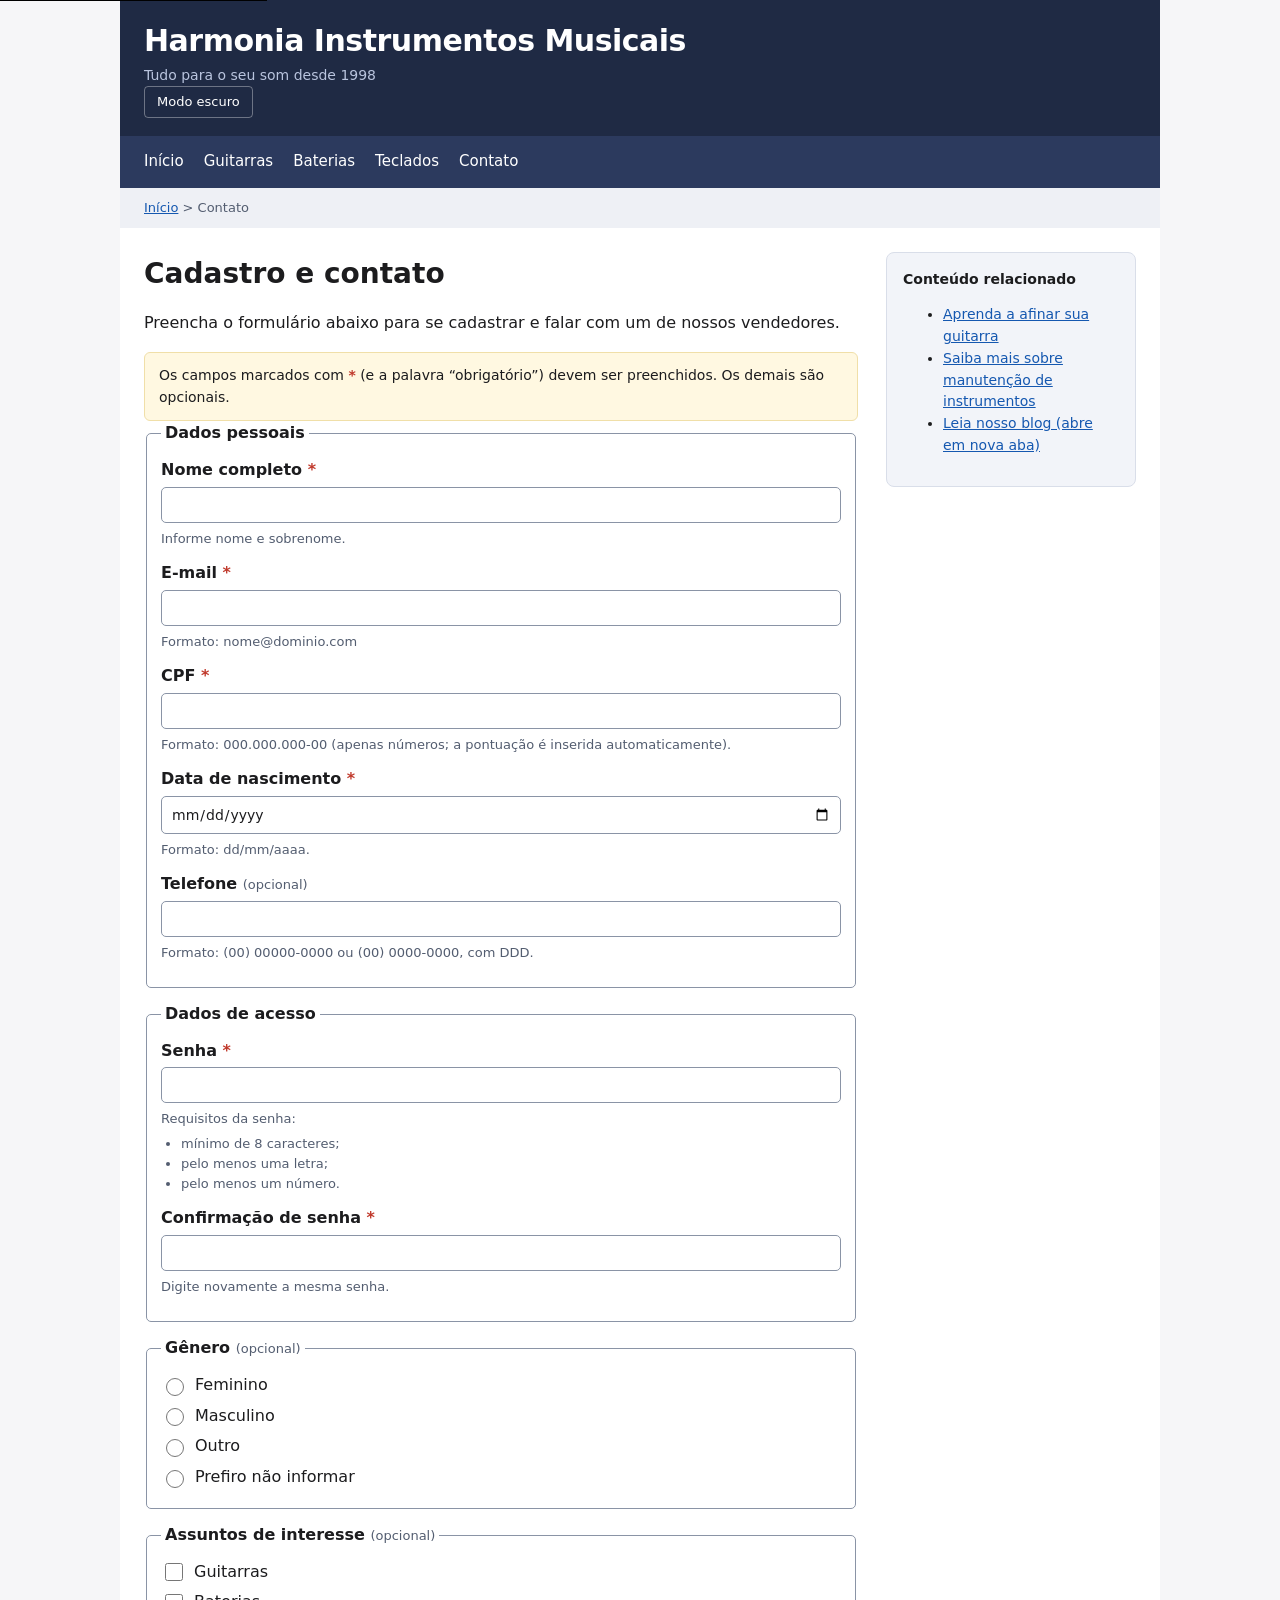
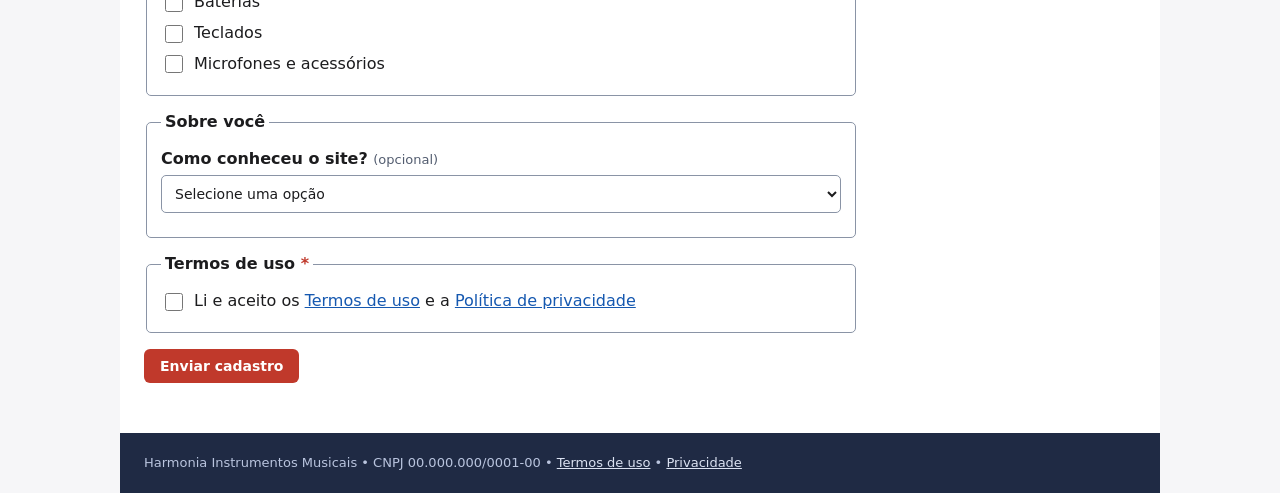
<file: contato.html>
<!DOCTYPE html>
<html lang="pt-BR">
<head>
<meta charset="utf-8">
<meta name="viewport" content="width=device-width, initial-scale=1">
<link rel="stylesheet" href="./assets/css/style.css">
<script src="assets/js/carrossel.js" defer></script>
<script src="assets/js/tema.js" defer></script>
<script src="assets/js/contato.js" defer></script>
<title>Contato e Cadastro – Harmonia Instrumentos Musicais</title>
</head>
<body>
 <a class="skip-link" href="#conteudo">Pular para o conteúdo principal</a>
<div class="wrap">

    <header id="topo">
    <div>
        <div class="titulo-principal">Harmonia Instrumentos Musicais</div>
        <div class="subtitulo">Tudo para o seu som desde 1998</div>
    </div>
    <button id="btn-tema" type="button" class="btn-tema">Tema Dark</button>
    <button id="btn-menu" type="button" class="btn-menu" aria-controls="menu" aria-expanded="false" aria-label="Abrir menu" hidden>
      <span class="btn-menu-barras" aria-hidden="true"></span>
    </button>
    <a href="carrinho.html"><img ... ></a>
  </header>

  <nav id="menu" aria-label="Principal">
  <ul>
    <li><a href="index.html">Início</a></li>
    <li><a href="guitarras.html">Guitarras</a></li>
    <li><a href="baterias.html">Baterias</a></li>
    <li><a href="teclados.html">Teclados</a></li>
    <li><a href="contato.html" aria-current="page">Contato</a></li>
  </ul>
</nav>

  <nav id="trilha" aria-label="Trilha de navegação">
    <a href="index.html">Início</a> &gt; <span aria-current="page">Contato</span>
  </nav>

<div id="miolo">

  <main id="conteudo">

    <h1 class="h1-falso">Cadastro e contato</h1>
    <p>Preencha o formulário abaixo para se cadastrar e falar com um de nossos vendedores.</p>

    <div class="aviso">
      Os campos marcados com <span class="req" aria-hidden="true">*</span>
      (e a palavra “obrigatório”) devem ser preenchidos. Os demais são opcionais.
    </div>

    <div id="resumo-erros" class="resumo-erros" role="alert" tabindex="-1"></div>

    <div id="mensagem-sucesso" class="sucesso" role="status" tabindex="-1"></div>

    <form id="form-cadastro" action="/enviar" method="post" novalidate>

      <fieldset>
        <legend>Dados pessoais</legend>

        <label for="nome">Nome completo <span class="req" aria-hidden="true">*</span><span class="sr-only">(obrigatório)</span></label>
        <input type="text" id="nome" name="nome" required aria-required="true"
               autocomplete="name" aria-describedby="nome-ajuda nome-erro">
        <div id="nome-ajuda" class="campo-ajuda">Informe nome e sobrenome.</div>
        <div id="nome-erro" class="erro"></div>

        <label for="email">E-mail <span class="req" aria-hidden="true">*</span><span class="sr-only">(obrigatório)</span></label>
        <input type="email" id="email" name="email" required aria-required="true"
               autocomplete="email" aria-describedby="email-ajuda email-erro">
        <div id="email-ajuda" class="campo-ajuda">Formato: nome@dominio.com</div>
        <div id="email-erro" class="erro"></div>

        <label for="cpf">CPF <span class="req" aria-hidden="true">*</span><span class="sr-only">(obrigatório)</span></label>
        <input type="text" id="cpf" name="cpf" required aria-required="true"
               inputmode="numeric" maxlength="14" autocomplete="off"
               aria-describedby="cpf-ajuda cpf-erro">
        <div id="cpf-ajuda" class="campo-ajuda">Formato: 000.000.000-00 (apenas números; a pontuação é inserida automaticamente).</div>
        <div id="cpf-erro" class="erro"></div>

        <label for="nascimento">Data de nascimento <span class="req" aria-hidden="true">*</span><span class="sr-only">(obrigatório)</span></label>
        <input type="date" id="nascimento" name="nascimento" required aria-required="true"
               autocomplete="bday" aria-describedby="nascimento-ajuda nascimento-erro">
        <div id="nascimento-ajuda" class="campo-ajuda">Formato: dd/mm/aaaa.</div>
        <div id="nascimento-erro" class="erro"></div>

        <label for="telefone">Telefone <span class="opc">(opcional)</span></label>
        <input type="tel" id="telefone" name="telefone" inputmode="tel" maxlength="15"
               autocomplete="tel-national" aria-describedby="telefone-ajuda telefone-erro">
        <div id="telefone-ajuda" class="campo-ajuda">Formato: (00) 00000-0000 ou (00) 0000-0000, com DDD.</div>
        <div id="telefone-erro" class="erro"></div>
      </fieldset>

      <fieldset>
        <legend>Dados de acesso</legend>

        <label for="senha">Senha <span class="req" aria-hidden="true">*</span><span class="sr-only">(obrigatório)</span></label>
        <input type="password" id="senha" name="senha" required aria-required="true"
               autocomplete="new-password" aria-describedby="senha-ajuda senha-erro">
        <div id="senha-ajuda" class="campo-ajuda">
          Requisitos da senha:
          <ul>
            <li>mínimo de 8 caracteres;</li>
            <li>pelo menos uma letra;</li>
            <li>pelo menos um número.</li>
          </ul>
        </div>
        <div id="senha-erro" class="erro"></div>

        <label for="confirma">Confirmação de senha <span class="req" aria-hidden="true">*</span><span class="sr-only">(obrigatório)</span></label>
        <input type="password" id="confirma" name="confirma" required aria-required="true"
               autocomplete="new-password" aria-describedby="confirma-ajuda confirma-erro">
        <div id="confirma-ajuda" class="campo-ajuda">Digite novamente a mesma senha.</div>
        <div id="confirma-erro" class="erro"></div>
      </fieldset>

      <fieldset>
        <legend>Gênero <span class="opc">(opcional)</span></legend>
        <div class="opcao">
          <input type="radio" name="genero" id="gen-fem" value="feminino">
          <label for="gen-fem">Feminino</label>
        </div>
        <div class="opcao">
          <input type="radio" name="genero" id="gen-masc" value="masculino">
          <label for="gen-masc">Masculino</label>
        </div>
        <div class="opcao">
          <input type="radio" name="genero" id="gen-outro" value="outro">
          <label for="gen-outro">Outro</label>
        </div>
        <div class="opcao">
          <input type="radio" name="genero" id="gen-nd" value="nao-informar">
          <label for="gen-nd">Prefiro não informar</label>
        </div>
      </fieldset>

      <fieldset>
        <legend>Assuntos de interesse <span class="opc">(opcional)</span></legend>
        <div class="opcao">
          <input type="checkbox" name="interesses" id="int-guitarras" value="guitarras">
          <label for="int-guitarras">Guitarras</label>
        </div>
        <div class="opcao">
          <input type="checkbox" name="interesses" id="int-baterias" value="baterias">
          <label for="int-baterias">Baterias</label>
        </div>
        <div class="opcao">
          <input type="checkbox" name="interesses" id="int-teclados" value="teclados">
          <label for="int-teclados">Teclados</label>
        </div>
        <div class="opcao">
          <input type="checkbox" name="interesses" id="int-acessorios" value="acessorios">
          <label for="int-acessorios">Microfones e acessórios</label>
        </div>
      </fieldset>

      <fieldset>
        <legend>Sobre você</legend>
        <label for="origem">Como conheceu o site? <span class="opc">(opcional)</span></label>
        <select id="origem" name="origem">
          <option value="">Selecione uma opção</option>
          <option value="busca">Pesquisa na internet</option>
          <option value="redes">Redes sociais</option>
          <option value="indicacao">Indicação de amigo</option>
          <option value="loja">Loja física</option>
          <option value="anuncio">Anúncio</option>
          <option value="outro">Outro</option>
        </select>
      </fieldset>

      <fieldset>
        <legend>Termos de uso <span class="req" aria-hidden="true">*</span><span class="sr-only">(obrigatório)</span></legend>
        <div class="opcao">
          <input type="checkbox" id="termos" name="termos" value="aceito" required aria-required="true"
                 aria-describedby="termos-erro">
          <label for="termos">Li e aceito os <a href="termos.html">Termos de uso</a> e a <a href="privacidade.html">Política de privacidade</a></label>
        </div>
        <div id="termos-erro" class="erro"></div>
      </fieldset>

      <div class="hp-campo" aria-hidden="true">
        <label for="website">Não preencha este campo</label>
        <input type="text" id="website" name="website" tabindex="-1" autocomplete="off">
      </div>

      <p><button type="submit" class="botao">Enviar cadastro</button></p>

    </form>

  </main>

  <aside class="lateral">
    <div style="font-weight:700; margin-bottom:8px;">Conteúdo relacionado</div>
    <ul class="lista-falsa">
      <li><a href="afinacao.html">Aprenda a afinar sua guitarra</a></li>
      <li><a href="manutencao.html">Saiba mais sobre manutenção de instrumentos</a></li>
      <li><a href="blog.html" target="_blank" rel="noopener noreferrer">Leia nosso blog (abre em nova aba)</a></li>
    </ul>
  </aside>

</div>

<footer id="rodape">
  Harmonia Instrumentos Musicais &bull; CNPJ 00.000.000/0001-00 &bull;
  <a href="termos.html">Termos de uso</a> &bull;
  <a href="privacidade.html">Privacidade</a>
</footer>

</div>

</body>
</html>
</file>
<file: assets/css/style.css>
:root {
    --bg-page: #f6f6f8;
    --bg-wrap: #ffffff;
    --bg-topo: #1f2a44;
    --bg-menu: #2c3a5e;
    --bg-trilha: #eef0f5;
    --bg-card: #ffffff;
    --bg-lateral: #f2f4f9;
    --bg-th: #eef0f5;
    --bg-aviso: #fff8e1;
    --border-aviso: #f0dfa8;
    
    --text-main: #1c1c1e;
    --text-muted: #535d70;
    --text-inverse: #ffffff;
    --text-subtitulo: #b9c4de;
    --text-link: #1558b0;
    --text-link-hover: #0d3870;
    --text-link-footer: #dbe2f2;
    
    --border-color: #d9dee9;
    --border-field: #8a94a6;
    
    --btn-primary: #c0392b;
    --btn-primary-hover: #962d22;
    --erro-color: #c0392b;
  }

  @media (prefers-color-scheme: dark) {
    :root:not([data-theme="light"]) {
      --bg-page: #121214;
      --bg-wrap: #1a1b20;
      --bg-topo: #10141f;
      --bg-menu: #182033;
      --bg-trilha: #242731;
      --bg-card: #242731;
      --bg-lateral: #242731;
      --bg-th: #2c303d;
      --bg-aviso: #2c2510;
      --border-aviso: #66541b;
      
      --text-main: #f0f2f5;
      --text-muted: #a6b0c2;
      --text-inverse: #ffffff;
      --text-subtitulo: #cbd5e1;
      --text-link: #7cb3ff;
      --text-link-hover: #a8ccff;
      --text-link-footer: #cbd5e1;
      
      --border-color: #383d4a;
      --border-field: #616a7d;
      
      --btn-primary: #d32f2f;
      --btn-primary-hover: #b71c1c;
      --erro-color: #ff6b6b;
    }
  }

  [data-theme="dark"] {
    --bg-page: #121214;
    --bg-wrap: #1a1b20;
    --bg-topo: #10141f;
    --bg-menu: #182033;
    --bg-trilha: #242731;
    --bg-card: #242731;
    --bg-lateral: #242731;
    --bg-th: #2c303d;
    --bg-aviso: #2c2510;
    --border-aviso: #66541b;
    
    --text-main: #f0f2f5;
    --text-muted: #a6b0c2;
    --text-inverse: #ffffff;
    --text-subtitulo: #cbd5e1;
    --text-link: #7cb3ff;
    --text-link-hover: #a8ccff;
    --text-link-footer: #cbd5e1;
    
    --border-color: #383d4a;
    --border-field: #616a7d;
    
    --btn-primary: #d32f2f;
    --btn-primary-hover: #b71c1c;
    --erro-color: #ff6b6b;
  }

  [data-theme="light"] {
    --bg-page: #f6f6f8;
    --bg-wrap: #ffffff;
    --bg-topo: #1f2a44;
    --bg-menu: #2c3a5e;
    --bg-trilha: #eef0f5;
    --bg-card: #ffffff;
    --bg-lateral: #f2f4f9;
    --bg-th: #eef0f5;
    --bg-aviso: #fff8e1;
    --border-aviso: #f0dfa8;
    
    --text-main: #1c1c1e;
    --text-muted: #535d70;
    --text-inverse: #ffffff;
    --text-subtitulo: #b9c4de;
    --text-link: #1558b0;
    --text-link-hover: #0d3870;
    --text-link-footer: #dbe2f2;
    
    --border-color: #d9dee9;
    --border-field: #8a94a6;
    
    --btn-primary: #c0392b;
    --btn-primary-hover: #962d22;
    --erro-color: #c0392b;
  }

  * { box-sizing: border-box; }
  body {
    margin: 0;
    font-family: system-ui, "Segoe UI", Arial, sans-serif;
    color: var(--text-main);
    background: var(--bg-page);
    line-height: 1.55;
    transition: background-color 0.2s ease, color 0.2s ease;
  }
  .wrap { max-width: 1040px; margin: 0 auto; background: var(--bg-wrap); }
  #topo { background: var(--bg-topo); color: var(--text-inverse); padding:18px 24px; }
  .topo-flex { display:flex; justify-content:space-between; align-items:center; }
  .titulo-principal { font-size: 30px; font-weight: 800; letter-spacing:-.5px; }
  .subtitulo { color: var(--text-subtitulo); font-size:14px; }
  #menu { background: var(--bg-menu); padding:10px 24px; }
  #menu span a { color: var(--text-inverse); text-decoration:none; margin-right:20px; font-size:15px; display:inline-block; padding:4px 0; }
  #menu span a:hover { text-decoration:underline; }
  #menu ul { list-style:none; margin:0; padding:0; display:flex; }
  #menu li { margin-right:20px; }
  #menu a { color: var(--text-inverse); text-decoration:none; font-size:15px; display:inline-block; padding:4px 0; }
  #menu a:hover, #menu a:focus { text-decoration:underline; }
  #trilha { padding:10px 24px; font-size:13px; color: var(--text-muted); background: var(--bg-trilha); }
  #trilha a { color: var(--text-link); }
  #trilha ol { list-style:none; display:flex; gap:6px; padding:0; margin:0; }
  #trilha li:not(:last-child)::after { content:"›"; margin-left:6px; color: var(--text-muted); }
  #miolo { display:flex; gap:28px; padding:24px; align-items:flex-start; }
  #conteudo { flex:1 1 auto; min-width:0; }
  .lateral { flex:0 0 250px; background: var(--bg-lateral); border:1px solid var(--border-color); padding:16px; border-radius:8px; font-size:14px; }
  .h1-falso { font-size:28px; font-weight:800; margin:0 0 6px; }
  .lista-categorias { list-style:none; padding:0; margin:0; }
  .lista-produtos { list-style:none; padding:0; margin:0; }
  h3, h2, h6 { margin: 26px 0 10px; }
  h3 { font-size:21px; }
  h2 { font-size:21px; }
  h6 { font-size:17px; font-weight:700; }
  .cartao { background: var(--bg-card); border:1px solid var(--border-color); border-radius:8px; padding:14px; margin:10px 0; }
  .botao {
    display:inline-block;
    background: var(--btn-primary);
    color: var(--text-inverse);
    padding:9px 16px;
    border-radius:6px;
    cursor:pointer;
    font-weight:600;
    font-size:14px;
    border:none;
    font-family:inherit;
  }
  .botao:hover { background: var(--btn-primary-hover); }
  .botao:focus { outline: 3px solid #ffbf47; outline-offset: 2px; }
  table { border-collapse: collapse; width:100%; margin:14px 0; font-size:14px; }
  td { border:1px solid var(--border-color); padding:9px 11px; }
  .layout td { border:none; padding:0; vertical-align: top; }
  th { background: var(--bg-th); color: var(--text-main); font-weight:700; text-align:left; border:1px solid var(--border-color); }
  input[type=text], input[type=email], input[type=password] {
    width:100%;
    padding:9px;
    background: var(--bg-wrap);
    color: var(--text-main);
    border:1px solid var(--border-field);
    border-radius:5px;
    margin-bottom:12px;
    font-size:14px;
  }
  input[type=text]:focus, input[type=email]:focus, input[type=password]:focus {
    outline: 2px solid var(--text-link);
    border-color: var(--text-link);
  }
  .erro { color: var(--erro-color); font-size:13px; margin:-6px 0 12px; }
  #rodape { background: var(--bg-topo); color: var(--text-subtitulo); padding:20px 24px; font-size:13px; margin-top:10px; }
  #rodape a { color: var(--text-link-footer); }
  .aviso { background: var(--bg-aviso); border:1px solid var(--border-aviso); padding:12px 14px; border-radius:6px; font-size:14px; color: var(--text-main); }
  a { color: var(--text-link); }
  a:hover { color: var(--text-link-hover); }
  .sr-only {
    position:absolute; width:1px; height:1px; padding:0; margin:-1px;
    overflow:hidden; clip:rect(0,0,0,0); white-space:nowrap; border:0;
  }
  .skip-link {position: absolute; top: -40px; left: 0; background: #000; color: #fff; padding: 8px; z-index: 100; transition: top 0.3s;}
  .skip-link:focus {top: 0;}
  .btn-tema {
    background: transparent;
    color: var(--text-inverse);
    border: 1px solid rgba(255, 255, 255, 0.35);
    padding: 6px 12px;
    border-radius: 4px;
    font-size: 13px;
    font-weight: 500;
    cursor: pointer;
    font-family: inherit;
    line-height: 1.4;
  }
  .btn-tema:hover {
    border-color: rgba(255, 255, 255, 0.8);
    background: rgba(255, 255, 255, 0.08);
  }
  .btn-tema:focus-visible {
    outline: 2px solid #ffbf47;
    outline-offset: 2px;
  }
  fieldset { border:1px solid var(--border-field); border-radius:5px; padding:12px 14px; margin-bottom:14px; }
  legend { font-weight:600; padding:0 4px; }

  .banner { 
    position: relative; 
    overflow: hidden;
    display: flex; 
    flex-direction: column;
    justify-content: center; 
    align-items: center; 
    text-align: center;
    min-height: 220px; 
    padding: 40px 24px; 
    margin: 30px 0; 
    border-radius: 16px;
    background: linear-gradient(135deg, #1c1c1c, #343434);
    color: white; 

    box-shadow: 0 8px 24px rgba(0, 0, 0, 0.18); 

    animation: aparecer 2s ease-in-out; 
}

.banner::before {
    content: "";
    position: absolute; 
    inset: 0; 
    border: 2px solid rgba(255, 255, 255, 0.12); 
    border-radius: inherit;
    pointer-events: none; 
}

.banner h2 { 
    position: relative;
    margin: 0 0 12px;
    font-size: 2rem; 
}

.banner p { 
    position: relative;
    margin: 0; 
    font-size: 1.1rem; 
}

@keyframes aparecer { 
    from{ 
        opacity: 0; 
    } 
    to{ 
        opacity: 1;
    }   
}
/* =========================
  Cartões
   ========================= */
.lista-produtos { 
  list-style: none; 
  padding: 0; 
  margin: 0; 
  display: flex; 
  flex-wrap: wrap; 
  gap: 20px; 
}

.cartao { 
  box-sizing: border-box; 
  flex: 1 1 250px; 
  min-width: 0; 
  background: var(--cor-card); 
  border: 1px solid var(--cor-borda-card); 
  border-radius: 8px; 
  padding: 14px; 
  margin: 0; 
  box-shadow: 0 3px 8px var(--cor-sombra); 
  display: flex; 
  flex-direction: column; 
   transition: transform 0.3s ease; 
}

.imagem-produto { 
  display: block; 
  width: 100%; 
  height: 200px; 
  object-fit: contain; 
  margin-bottom: 12px; 
  border-radius: 6px; 
}

.cartao h4 { 
  margin: 0 0 4px; 
  font-size: 16px; 
}

.preco { 
  display: block; 
  margin-bottom: 10px; 
}

.cartao .acao { 
  margin-top: auto; 
}

.cartao:hover{ 
    transform: scale(1.03); 
}
/* =========================
  Carrossel
========================= */

.slides { 
    text-align: center; 
}

.titulo-slide, .descricao-slide{ 
    display: flex; 
    justify-content: center; 
}

.slide { 
    display: none; 
}

.slide img { 
    display: block; 
    max-width: 100%; 
    width: auto; 
    height: 300px; 
    margin: 0 auto; 
    object-fit: cover; 
    border-radius: 18px; 
    border: 4px solid #fff; 
    box-shadow: 0 10px 30px rgba(0, 0, 0, 0.22); 
    transition: transform 0.3s ease, 
                box-shadow 0.3s ease; 
}

.slide img:hover { 
    transform: scale(1.02); 
    box-shadow: 0 14px 35px rgba(0, 0, 0, 0.28); 
}

.slide.ativo { 
    display: block; 
    animation: aparecer-slides 2s ease; 
}

.btn-primario{ 
    color: var(--cor-botao-texto); 
    background: var(--cor-botao-primario); 
    padding: 9px 16px; 
    border: none; 
    border-radius: 6px; 
    cursor: pointer; 
    font-weight: 600; 
    font-size: 14px; 
    font-family: inherit; 

}

.btn-primario:hover{ 
    color: var(--cor-botao-texto); 
    background: var(--cor-botao-primario-hover); 
    transform: scale(1.03); 
}

@keyframes aparecer-slides { 
    from { 
        opacity: 0; 
    }
    to { 
        opacity: 1; 
    }
}
@media (prefers-reduced-motion: reduce) { 
    *, 
    *::before,
    *::after { 
        animation-duration: 0.01ms !important; 
        animation-iteration-count: 1 !important; 
        transition-duration: 0.01ms !important; 
        scroll-behavior: auto !important; 
    }
    .slide.ativo { 
        animation: none; 
    }
    .slide img { 
        transition: none; 
    }
    .slide img:hover { 
        transform: none; 
    }
    .cartao:hover { 
    transform: none; 
  }
  
}

.req { color: var(--erro-color); font-weight: 700; }
.opc { color: var(--text-muted); font-weight: 400; font-size: 13px; }


form label { display: block; font-weight: 600; margin-bottom: 4px; }
.opcao { display: flex; align-items: center; gap: 8px; margin-bottom: 6px; }
.opcao label { display: inline; font-weight: 400; margin: 0; }
.opcao input { width: 18px; height: 18px; flex: 0 0 auto; }

.campo-ajuda { font-size: 13px; color: var(--text-muted); margin: -6px 0 12px; }
.campo-ajuda ul { margin: 4px 0 0; padding-left: 20px; }

.erro:empty { display: none; }
.erro { font-weight: 600; }

input[aria-invalid="true"] {
  border-color: var(--erro-color);
  border-width: 2px;
}

input[type=tel], input[type=date], select {
  width: 100%;
  padding: 9px;
  background: var(--bg-wrap);
  color: var(--text-main);
  border: 1px solid var(--border-field);
  border-radius: 5px;
  margin-bottom: 12px;
  font-size: 14px;
  font-family: inherit;
}
input[type=tel]:focus, input[type=date]:focus, select:focus {
  outline: 2px solid var(--text-link);
  border-color: var(--text-link);
}
input[type=checkbox]:focus-visible, input[type=radio]:focus-visible {
  outline: 3px solid #ffbf47;
  outline-offset: 2px;
}

.resumo-erros:empty { display: none; }
.resumo-erros {
  border: 2px solid var(--erro-color);
  background: var(--bg-aviso);
  color: var(--text-main);
  border-radius: 6px;
  padding: 14px 18px;
  margin: 16px 0;
}
.resumo-erros:focus { outline: 3px solid #ffbf47; outline-offset: 2px; }
.resumo-titulo { margin: 0 0 8px; font-size: 17px; }
.resumo-erros ul { margin: 0; padding-left: 20px; }

.sucesso { display: none; }
.sucesso.visivel {
  display: block;
  border: 2px solid #2e7d32;
  background: var(--bg-aviso);
  color: var(--text-main);
  border-radius: 6px;
  padding: 14px 18px;
  margin: 16px 0;
  font-weight: 600;
}

.hp-campo {
  position: absolute;
  left: -9999px;
  width: 1px;
  height: 1px;
  overflow: hidden;
}

.btn-menu { display: none; }

@media (max-width: 900px) {
  #miolo { flex-direction: column; gap: 20px; }
  #conteudo { width: 100%; }
  .lateral { flex: 0 0 auto; width: 100%; }
}

@media (max-width: 768px) {
  #topo {
    display: flex;
    flex-wrap: wrap;
    align-items: center;
    gap: 10px 12px;
    padding: 14px 16px;
  }
  #topo > div:first-child { flex: 1 1 100%; }
  .titulo-principal { font-size: 22px; }
  .subtitulo { font-size: 13px; }

  .btn-menu {
    display: inline-flex;
    align-items: center;
    justify-content: center;
    width: 44px;
    height: 40px;
    padding: 0;
    background: transparent;
    border: 1px solid rgba(255, 255, 255, 0.35);
    border-radius: 4px;
    cursor: pointer;
    order: 3;
    margin-left: auto;
  }
  .btn-menu[hidden] { display: none; }
  .btn-menu:hover { border-color: rgba(255, 255, 255, 0.8); background: rgba(255, 255, 255, 0.08); }
  .btn-menu:focus-visible { outline: 2px solid #ffbf47; outline-offset: 2px; }
  .btn-menu-barras,
  .btn-menu-barras::before,
  .btn-menu-barras::after {
    display: block;
    width: 22px;
    height: 2px;
    background: var(--text-inverse);
    border-radius: 2px;
    transition: transform 0.25s ease, background-color 0.25s ease;
  }
  .btn-menu-barras { position: relative; }
  .btn-menu-barras::before,
  .btn-menu-barras::after { content: ""; position: absolute; left: 0; }
  .btn-menu-barras::before { top: -7px; }
  .btn-menu-barras::after { top: 7px; }
  .btn-menu.ativo .btn-menu-barras { background: transparent; }
  .btn-menu.ativo .btn-menu-barras::before { transform: translateY(7px) rotate(45deg); }
  .btn-menu.ativo .btn-menu-barras::after { transform: translateY(-7px) rotate(-45deg); }

  .js-menu #menu { display: none; padding: 6px 16px; }
  .js-menu #menu.aberto { display: block; }
  #menu ul { flex-direction: column; }
  #menu li { margin-right: 0; border-bottom: 1px solid rgba(255, 255, 255, 0.12); }
  #menu li:last-child { border-bottom: none; }
  #menu a { display: block; padding: 12px 4px; }

  #trilha { padding: 10px 16px; }
  #miolo { padding: 16px; }
  .h1-falso { font-size: 24px; }
  h2, h3 { font-size: 19px; }

  .banner { min-height: 160px; padding: 28px 16px; margin: 20px 0; }
  .banner h2 { font-size: 1.5rem; }
  .banner p { font-size: 1rem; }

  .slide img { height: auto; max-height: 300px; aspect-ratio: 4 / 3; }

  .lista-produtos { gap: 14px; }
  .cartao { flex: 1 1 100%; }
  .cartao img { max-width: 100%; height: auto; }
  .cartao .botao { width: 100%; padding: 12px 16px; }

  table { font-size: 13px; }
  td, th { padding: 7px 6px; }

  fieldset { min-width: 0; padding: 12px; }

  #rodape { padding: 16px; }
}

@media (max-width: 400px) {
  .titulo-principal { font-size: 19px; }
  table { font-size: 12px; }
  td, th { padding: 6px 4px; }
}
</file>
